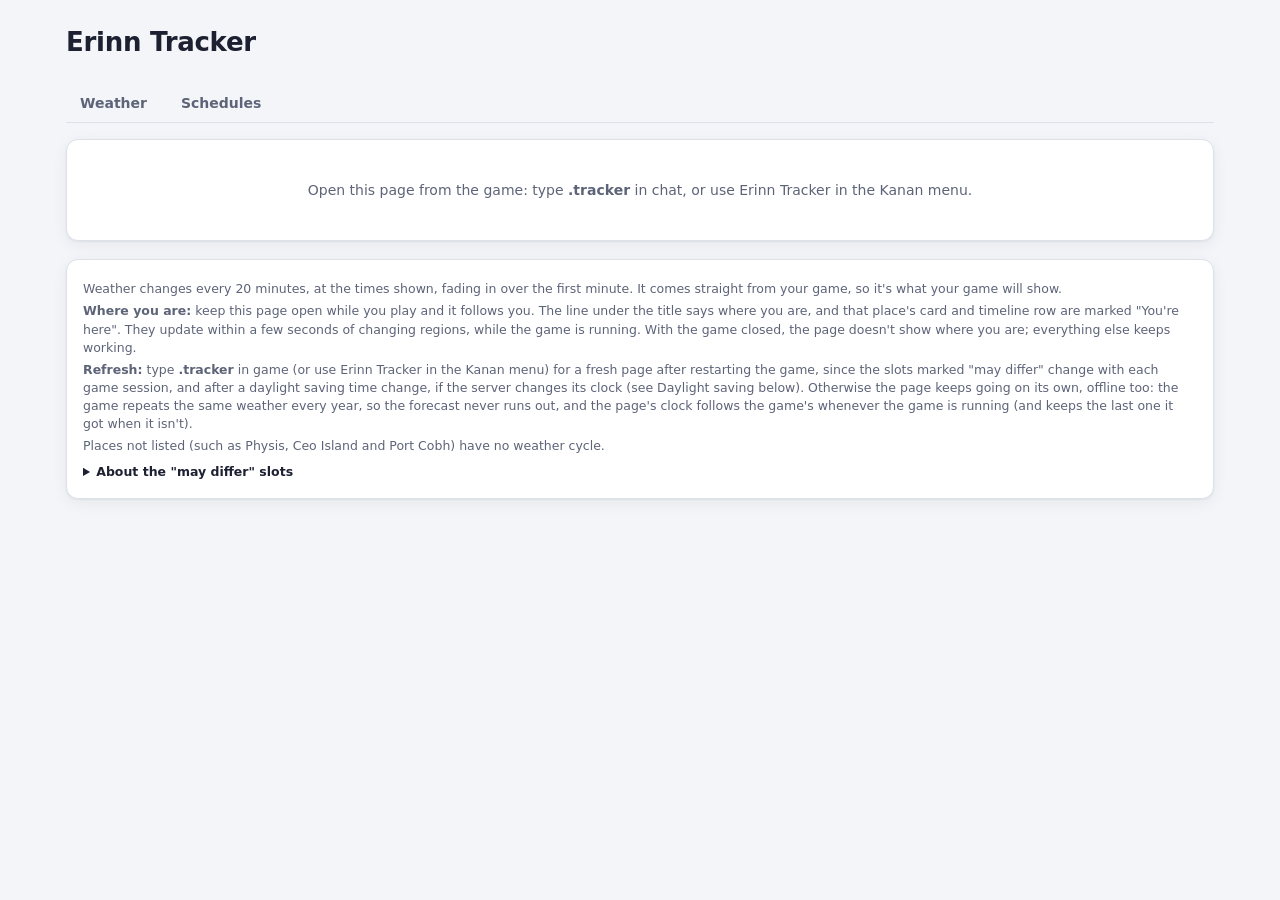
<file: Kanan/MabiTrackers.html>
<!doctype html>
<html lang="en">
<head>
<meta charset="utf-8">
<meta name="viewport" content="width=device-width, initial-scale=1">
<title>Erinn Tracker</title>
<style>
:root {
  --bg: #f4f5f8;
  --panel: #ffffff;
  --panel-2: #eef0f5;
  --text: #1c2030;
  --muted: #5d6478;
  --line: #dde1ea;
  --accent: #3b6ee8;
  --clear: #f2b63c;
  --cloudy: #9aa4b5;
  --rain: #3f8ee0;
  --storm: #8c5ae8;
  --here: #19a974;
  --warn: #a86a00;
  --shadow: 0 1px 2px rgba(20, 30, 60, .06), 0 4px 16px rgba(20, 30, 60, .06);
}
@media (prefers-color-scheme: dark) {
  :root {
    --bg: #11131a;
    --panel: #1a1d27;
    --panel-2: #222633;
    --text: #e6e8ef;
    --muted: #9aa1b4;
    --line: #2c3141;
    --accent: #7ea2ff;
    --clear: #f3c14f;
    --cloudy: #7d879a;
    --rain: #4f9df0;
    --storm: #a57af5;
    --here: #34c98f;
    --warn: #e3b04b;
    --shadow: 0 1px 2px rgba(0, 0, 0, .3), 0 4px 16px rgba(0, 0, 0, .25);
  }
}
* { box-sizing: border-box; }
html, body { margin: 0; }
body {
  background: var(--bg);
  color: var(--text);
  font: 14px/1.45 "Segoe UI", system-ui, -apple-system, Roboto, "Helvetica Neue", Arial, sans-serif;
}
.wrap { max-width: 1180px; margin: 0 auto; padding: 24px 16px 48px; }
header { display: flex; flex-wrap: wrap; align-items: flex-end; justify-content: space-between; gap: 12px; margin-bottom: 20px; }
h1 { font-size: 26px; margin: 0; letter-spacing: -.01em; }
h2 { font-size: 16px; margin: 0 0 10px; }
.sub { color: var(--muted); font-size: 13px; }
.clock { text-align: right; }
.tabs { display: flex; gap: 6px; margin: 0 0 16px; border-bottom: 1px solid var(--line); }
.tabs button { background: transparent; border: 0; border-bottom: 2px solid transparent; color: var(--muted); font: inherit; font-size: 14px; font-weight: 600; padding: 8px 14px; cursor: pointer; margin-bottom: -1px; }
.tabs button.on { color: var(--text); border-bottom-color: var(--accent); }
.npc-grid { display: grid; grid-template-columns: repeat(auto-fill, minmax(320px, 1fr)); gap: 12px; margin-bottom: 18px; }
.npc .where { color: var(--muted); font-size: 12.5px; margin-top: 2px; }
.npc .status { display: flex; align-items: center; gap: 10px; margin: 12px 0 10px; }
.npc .state { font-size: 17px; font-weight: 600; }
.npc .dot { width: 10px; height: 10px; border-radius: 50%; flex: none; background: var(--muted); }
.npc .dot.on { background: var(--here); box-shadow: 0 0 0 3px color-mix(in srgb, var(--here) 25%, transparent); }
.npc .for { color: var(--muted); font-size: 12.5px; }
.npc h3 { font-size: 12px; font-weight: 600; color: var(--muted); text-transform: uppercase; letter-spacing: .04em; margin: 12px 0 6px; }
.npc ul { list-style: none; margin: 0; padding: 0; font-size: 13px; }
.npc li { display: flex; justify-content: space-between; gap: 10px; padding: 4px 0; border-top: 1px solid var(--line); }
.npc li .t { color: var(--muted); white-space: nowrap; }
.npc li .c { font-weight: 600; font-variant-numeric: tabular-nums; white-space: nowrap; }
.npc li.day { display: block; }
.npc li.day .when { display: flex; justify-content: space-between; gap: 10px; margin-bottom: 2px; }
.npc li.day .town { color: var(--muted); }
.live { margin-top: 3px; }
.clock-warning { margin-top: 3px; color: var(--warn); max-width: 640px; }
.live .dot { display: inline-block; width: 8px; height: 8px; border-radius: 50%; margin-right: 6px; background: var(--muted); }
.live.on .dot { background: var(--here); box-shadow: 0 0 0 3px color-mix(in srgb, var(--here) 25%, transparent); }
.clock .time { font-size: 22px; font-weight: 600; font-variant-numeric: tabular-nums; }
.legend { display: flex; flex-wrap: wrap; gap: 14px; margin: 12px 0 0; color: var(--muted); font-size: 13px; }
.legend span { display: inline-flex; align-items: center; gap: 6px; }
.swatch { width: 12px; height: 12px; border-radius: 3px; display: inline-block; }
.w0 { background: var(--clear); } .w1 { background: var(--cloudy); } .w2 { background: var(--rain); } .w3 { background: var(--storm); }
.panel { background: var(--panel); border: 1px solid var(--line); border-radius: 12px; box-shadow: var(--shadow); padding: 16px; margin-bottom: 18px; }
.upcoming { display: grid; grid-template-columns: repeat(auto-fill, minmax(250px, 1fr)); gap: 10px; }
.event { display: flex; gap: 10px; align-items: center; padding: 10px 12px; border-radius: 10px; background: var(--panel-2); }
.event .icon { flex: none; }
.event .what { font-weight: 600; }
.event .when { color: var(--muted); font-size: 12.5px; }
.event .count { margin-left: auto; font-weight: 700; font-variant-numeric: tabular-nums; white-space: nowrap; }
.toggle { display: inline-flex; border: 1px solid var(--line); border-radius: 8px; overflow: hidden; }
.toggle button { background: transparent; color: var(--muted); border: 0; padding: 5px 11px; font: inherit; font-size: 12.5px; cursor: pointer; }
.toggle button.on { background: var(--accent); color: #fff; }
.row-head { display: flex; flex-wrap: wrap; align-items: center; justify-content: space-between; gap: 10px; margin-bottom: 10px; }
.cards { display: grid; grid-template-columns: repeat(auto-fill, minmax(260px, 1fr)); gap: 12px; margin-bottom: 18px; }
.card { background: var(--panel); border: 1px solid var(--line); border-radius: 12px; box-shadow: var(--shadow); padding: 14px; position: relative; }
.card.here { border-color: var(--here); box-shadow: 0 0 0 1px var(--here), var(--shadow); }
.card .name { font-weight: 700; font-size: 15px; }
.card.here .name { padding-right: 88px; }
.card .also { color: var(--muted); font-size: 12px; margin-top: 2px; }
.card .badge { position: absolute; top: 12px; right: 12px; background: var(--here); color: #fff; font-size: 11px; font-weight: 700; padding: 2px 8px; border-radius: 99px; }
.card .now { display: flex; align-items: center; gap: 10px; margin: 10px 0 8px; }
.card .now .label { font-size: 17px; font-weight: 600; }
.card .now .for { color: var(--muted); font-size: 12.5px; }
.card .next { display: grid; grid-template-columns: auto 1fr; gap: 3px 10px; font-size: 13px; }
.card .next .k { color: var(--muted); }
.card .next .v { font-weight: 600; font-variant-numeric: tabular-nums; }
.strip { display: flex; height: 10px; border-radius: 4px; overflow: hidden; margin-top: 12px; }
.strip i { flex: 1; }
.strip-scale { display: flex; justify-content: space-between; color: var(--muted); font-size: 11px; margin-top: 3px; }
.timeline-scroll { overflow-x: auto; border: 1px solid var(--line); border-radius: 10px; }
/* As wide as the whole timeline, so the sticky name column stays pinned however far it scrolls. */
.timeline { position: relative; width: max-content; min-width: 100%; }
.tl-row { display: flex; align-items: stretch; border-bottom: 1px solid var(--line); }
.tl-row:last-child { border-bottom: 0; }
.tl-name { position: sticky; left: 0; z-index: 2; flex: none; width: 190px; padding: 7px 10px; background: var(--panel); border-right: 1px solid var(--line); font-size: 12.5px; font-weight: 600; line-height: 1.3; }
.tl-row.here .tl-name { color: var(--here); }
.tl-track { position: relative; flex: none; min-height: 32px; }
.tl-run { position: absolute; top: calc(50% - 11px); height: 22px; border-radius: 3px; }
.tl-run:hover { outline: 2px solid var(--text); z-index: 1; }
.tl-run.dim { opacity: .12; }
.hatch, .tl-run.unsure, .strip i.unsure { background-image: repeating-linear-gradient(135deg, rgba(0, 0, 0, .45) 0 2px, transparent 2px 5px); }
.swatch.hatch { background-color: var(--muted); }
.maydiffer { display: inline-block; margin-left: 4px; padding: 0 6px; border-radius: 99px; border: 1px dashed var(--muted); color: var(--text); font-size: 11px; font-weight: 700; text-decoration: none; cursor: pointer; }
.maydiffer:hover { border-color: var(--accent); color: var(--accent); }
.legend a { color: var(--accent); }
.tl-controls { display: flex; flex-wrap: wrap; gap: 10px; align-items: center; }
.chips { display: inline-flex; flex-wrap: wrap; gap: 6px; }
.chip { display: inline-flex; align-items: center; gap: 6px; border: 1px solid var(--line); background: transparent; color: var(--muted); border-radius: 99px; padding: 4px 11px 4px 8px; font: inherit; font-size: 12.5px; cursor: pointer; }
.chip .swatch { opacity: .35; }
.chip.on { color: var(--text); border-color: var(--muted); background: var(--panel-2); }
.chip.on .swatch { opacity: 1; }
.chip.all { padding-left: 11px; }
.tl-axis { display: flex; height: 40px; border-bottom: 1px solid var(--line); }
.tl-axis .tl-name { font-weight: 400; color: var(--muted); background: var(--panel); padding-top: 20px; }
.tl-ticks { position: relative; flex: none; }
.tl-tick { position: absolute; top: 18px; bottom: 0; border-left: 1px solid var(--line); padding: 3px 0 0 4px; font-size: 11px; color: var(--muted); white-space: nowrap; }
.tl-tick.day { top: 0; border-left-color: var(--muted); color: var(--text); font-weight: 600; padding-top: 2px; }
.tl-now { position: absolute; top: 0; bottom: 0; width: 2px; background: #e5484d; z-index: 1; pointer-events: none; }
.tl-now::before { content: "now"; position: absolute; top: 2px; left: 4px; font-size: 10px; font-weight: 700; color: #e5484d; }
.tip { position: fixed; z-index: 10; pointer-events: none; background: var(--text); color: var(--bg); font-size: 12.5px; padding: 6px 9px; border-radius: 7px; white-space: nowrap; display: none; }
.note { color: var(--muted); font-size: 12.5px; }
.note p { margin: 4px 0; }
.note details { margin-top: 8px; }
.note summary { cursor: pointer; color: var(--text); }
.note details p { margin: 6px 0 0; }
.empty { padding: 40px; text-align: center; color: var(--muted); }
svg.wx { display: block; }
@media (max-width: 600px) {
  .tl-name { width: 110px; }
  .clock { text-align: left; }
}
</style>
</head>
<body>
<div class="wrap">
  <header>
    <div>
      <h1>Erinn Tracker</h1>
      <div class="sub" id="source"></div>
      <div class="sub live" id="live"></div>
      <div class="sub clock-warning" id="clock-warning" hidden></div>
    </div>
    <div class="clock">
      <div class="time" id="clock"></div>
      <div class="sub" id="date"></div>
      <div class="sub" id="erinn"></div>
    </div>
  </header>

  <nav class="tabs" id="tabs">
    <button data-view="weather">Weather</button><button data-view="npcs">Schedules</button>
  </nav>

  <div id="app"></div>

  <div class="note panel" id="weather-notes">
    <p>Weather changes every 20 minutes, at the times shown, fading in over the first minute. It comes straight from your game, so it's what your game will show.</p>
    <div id="weather-times"></div>
    <p><b>Where you are:</b> keep this page open while you play and it follows you. The line under the title says where you are, and that place's card and timeline row are marked "You're here". They update within a few seconds of changing regions, while the game is running. With the game closed, the page doesn't show where you are; everything else keeps working.</p>
    <p><b>Refresh:</b> type <b>.tracker</b> in game (or use Erinn Tracker in the Kanan menu) for a fresh page after restarting the game, since the slots marked "may differ" change with each game session, and after a daylight saving time change, if the server changes its clock (see Daylight saving below). Otherwise the page keeps going on its own, offline too: the game repeats the same weather every year, so the forecast never runs out, and the page's clock follows the game's whenever the game is running (and keeps the last one it got when it isn't).</p>
    <p>Places not listed (such as Physis, Ceo Island and Port Cobh) have no weather cycle.</p>
    <details id="maydiffer-info">
      <summary><b>About the "may differ" slots</b></summary>
      <p>The game works out a year of weather, one 20-minute slot at a time, by rolling its random number generator with each region's weather table. The generator has a bug: every 625 rolls it reads one number from past the end of its list, and that number is really a spot in the game's memory. So about every 8.7 days, one 20-minute slot is decided by where the game happened to load in memory, not by the weather tables.</p>
      <p>Your game decides those slots when it starts and keeps them until you close it, and this page shows exactly what your game will show. But they can be different after you restart the game, for other players, and on the game servers. They fall at the same moment in every region, and often turn out the same way everywhere, all clear or all rain, because they come from the same few numbers.</p>
      <p>The servers use their own weather for the few things that check it, like event items that only count in the rain. So during these slots, something that needs rain can fail even though it's raining on your screen, or work when it isn't.</p>
      <p>Everything else, over 99.8% of the forecast, is the same for everyone.</p>
    </details>
  </div>
</div>
<div class="tip" id="tip"></div>

<script>
"use strict";
const DATA = /*MABI_TRACKERS_DATA*/null;

const NAMES = ["Clear", "Cloudy", "Rain", "Thunderstorm"];
const COLORS = ["var(--clear)", "var(--cloudy)", "var(--rain)", "var(--storm)"];
const $ = (id) => document.getElementById(id);

function icon(type, size) {
  const s = size || 28;
  const sun = '<circle cx="12" cy="12" r="4.5" fill="var(--clear)"/>' +
    [0, 45, 90, 135, 180, 225, 270, 315].map(a => `<rect x="11.2" y="1.5" width="1.6" height="3.6" rx=".8" fill="var(--clear)" transform="rotate(${a} 12 12)"/>`).join("");
  const cloud = (fill, y) => `<path d="M7 ${17 + y}h10.5a4 4 0 0 0 .4-8 5.5 5.5 0 0 0-10.6 1.5A3.3 3.3 0 0 0 7 ${17 + y}z" fill="${fill}"/>`;
  const drops = '<path d="M8 19.5l-1 2.5M12 19.5l-1 2.5M16 19.5l-1 2.5" stroke="var(--rain)" stroke-width="1.6" stroke-linecap="round"/>';
  const bolt = '<path d="M12.5 15l-2.5 4h2.4l-1.4 4 4.5-5.4h-2.5l1.5-2.6z" fill="#ffcf3f"/>';
  const body = [sun, cloud("var(--cloudy)", 0), cloud("var(--cloudy)", -2) + drops, cloud("var(--storm)", -2) + bolt][type];
  return `<svg class="wx" width="${s}" height="${s}" viewBox="0 0 24 24" aria-label="${NAMES[type]}">${body}</svg>`;
}

function duration(ms) {
  if (ms < 60000) return "under a minute";
  let m = Math.round(ms / 60000);
  const d = Math.floor(m / 1440); m -= d * 1440;
  const h = Math.floor(m / 60); m -= h * 60;
  if (d) return `${d}d ${h}h`;
  if (h) return `${h}h ${m}m`;
  return `${m}m`;
}

function localTime(unixMs, withDay) {
  const d = new Date(unixMs);
  const t = d.toLocaleTimeString([], { hour: "numeric", minute: "2-digit" });
  if (!withDay) return t;
  const today = new Date();
  const tomorrow = new Date(today.getFullYear(), today.getMonth(), today.getDate() + 1);
  if (d.toDateString() === today.toDateString()) return `today ${t}`;
  if (d.toDateString() === tomorrow.toDateString()) return `tomorrow ${t}`;
  return d.toLocaleDateString([], { weekday: "short", month: "short", day: "numeric" }) + " " + t;
}

// Turns a table's slot string into runs of the same weather: {type, start, end, unsure} in game
// time (ms). Unsure slots (decided by the game session, see UNSURE_NOTE) are runs of their own.
function runsOf(table) {
  const runs = [];
  const w = table.weather;
  const unsure = new Set(table.unsure || []);
  let i = 0;
  while (i < w.length) {
    const u = unsure.has(i);
    let j = i + 1;
    while (j < w.length && w[j] === w[i] && unsure.has(j) === u) j++;
    runs.push({ type: +w[i], start: table.base + (table.first + i) * table.slot, end: table.base + (table.first + j) * table.slot, unsure: u });
    i = j;
  }
  return runs;
}

const UNSURE_NOTE = "Decided by your game session: may differ after restarting the game, and for other players. See About the \"may differ\" slots at the bottom of the page.";
// The same for the timeline's tooltip, which can show formatting.
const UNSURE_NOTE_HTML = 'Decided by your game session: may differ after restarting the game, and for other players.<br>See <b>About the "may differ" slots</b> at the bottom of the page.';
const MAY_DIFFER = '<a class="maydiffer" href="#maydiffer-info" data-info title="' + UNSURE_NOTE.replace(/"/g, "&quot;") + '">may differ</a>';

// Links to the explanation open it and scroll to it.
document.addEventListener("click", e => {
  const link = e.target.closest && e.target.closest("[data-info]");
  if (!link) return;
  e.preventDefault();
  const info = $("maydiffer-info");
  info.open = true;
  info.scrollIntoView({ behavior: "smooth", block: "center" });
});

let places = [];
let zoom = 6;          // pixels per 20-minute slot on the timeline
let filter = "all";    // upcoming events: "all" (every change) or one weather type ("0".."3")
let shown = loadShown(); // weather types shown at full color on the timeline

// The timeline's weather choice, remembered in this browser when it allows it.
function loadShown() {
  try {
    const saved = JSON.parse(localStorage.getItem("kananWeather.shown"));
    if (Array.isArray(saved) && saved.length) return new Set(saved);
  } catch (e) { }
  return new Set([0, 1, 2, 3]);
}

function saveShown() {
  try { localStorage.setItem("kananWeather.shown", JSON.stringify([...shown])); } catch (e) { }
}

function applyShown() {
  document.querySelectorAll("#shown .chip").forEach(c => {
    c.classList.toggle("on", c.dataset.s === "all" ? shown.size === 4 : shown.has(+c.dataset.s));
  });
  document.querySelectorAll(".tl-run").forEach(r => r.classList.toggle("dim", !shown.has(+r.dataset.t)));
}

// The game's clock, as an offset from this computer's: from when the page was made, then from the
// game itself whenever it's running (the live file carries the game's clock), remembered here so the
// page keeps the latest one when it's opened again with the game closed. Everything on the page,
// weather included, is worked out from it, so the page keeps going offline.
let clockOffset = null;
let clockTaken = 0;

function loadClock() {
  clockOffset = DATA.offset;
  clockTaken = DATA.generated;
  try {
    const saved = JSON.parse(localStorage.getItem("kananTracker.clock"));
    if (saved && saved.taken > clockTaken && typeof saved.offset === "number") {
      clockOffset = saved.offset;
      clockTaken = saved.taken;
    }
  } catch (e) { }
}

function takeClock(game, unix) {
  // The live file stays in the folder when the game closes: an older reading doesn't replace a newer one.
  if (unix < clockTaken) return;
  clockOffset = game - unix;
  clockTaken = unix;
  try { localStorage.setItem("kananTracker.clock", JSON.stringify({ offset: clockOffset, taken: clockTaken })); } catch (e) { }
}

// US Eastern time's offset from UTC at a moment, in minutes, or null if the browser can't tell.
function easternOffset(unix) {
  try {
    const parts = new Intl.DateTimeFormat("en-US", { timeZone: "America/New_York", timeZoneName: "shortOffset" })
      .formatToParts(new Date(unix));
    const m = /GMT([+-]\d+)(?::(\d+))?/.exec(parts.find(p => p.type === "timeZoneName").value);
    return m ? (+m[1]) * 60 + Math.sign(+m[1]) * (+(m[2] || 0)) : 0;
  } catch (e) {
    return null;
  }
}

// Whether a US daylight saving change has happened since the page last heard the game's clock. The
// server's clock is the game's, and it may change with them; the page can't know while the game is
// closed, so it says to refresh.
function showClockWarning() {
  const el = $("clock-warning");
  if (!el) return;
  const then = easternOffset(clockTaken), now = easternOffset(Date.now());
  const changed = then !== null && now !== null && then !== now;
  el.hidden = !changed;
  if (changed) {
    el.textContent = "Daylight saving time has changed since this page last heard from the game. If the server's clock changed too, times here are an hour off: type .tracker in game to update.";
  }
}

function gameNow() { return Date.now() + clockOffset; }
function toUnix(gameMs) { return gameMs - clockOffset; }

// ---- The game clock and NPC schedules ----
// Game time is in milliseconds; an Erinn day is 36 real minutes and an Erinn hour 90 seconds
// (core::stdapi_GlobalTimeToGameTime). The schedules below are the server's NPC scripts
// (script/korea/npc/...), which check the clock every 30-40 seconds.
const ERINN_DAY = 2160000;
const ERINN_HOUR = 90000;
const mod = (a, n) => ((a % n) + n) % n;

function erinnTime(g) {
  const day = Math.floor(g / ERINN_DAY);
  const rest = g - day * ERINN_DAY;
  return { day, hour: Math.floor(rest / ERINN_HOUR), minute: Math.floor(rest % ERINN_HOUR / 1500) };
}

// Runs of an NPC's state, which only changes on Erinn hour boundaries: {state, start, end}.
function hourlyRuns(stateAt, from, hours) {
  const first = Math.floor(from / ERINN_HOUR) * ERINN_HOUR;
  const runs = [];
  for (let t = first; t < first + hours * ERINN_HOUR; t += ERINN_HOUR) {
    const state = stateAt(t);
    const last = runs[runs.length - 1];
    if (last && last.state === state) last.end = t + ERINN_HOUR;
    else runs.push({ state, start: t, end: t + ERINN_HOUR });
  }
  return runs;
}

// Weather type (0-3) of a weather table at a game time, from the whole table (any date), or null
// without the table.
function weatherAt(tableName, t) {
  const cycle = DATA.tables[tableName];
  if (!cycle) return null;
  return +cycle.weather[mod(Math.floor((t - cycle.base) / cycle.slot) + 1, cycle.weather.length)];
}

// Kanan writes each weather table whole: the game goes round it, slot k (from base, slot ms long)
// showing entry (k + 1) % its length, with the "may differ" entries in unsure. The page works on a
// window of it around now, rebuilt as time goes on, so the forecast never runs out.
const WINDOW_BEFORE = 3 * 24;        // slots back (a day)
const WINDOW_AFTER = 14 * 24 * 3;    // slots ahead (14 days)
let windowFirst = 0;

function windowOf(cycle, now) {
  const count = cycle.weather.length;
  const first = Math.floor((now - cycle.base) / cycle.slot) - WINDOW_BEFORE;
  const unsureEntries = new Set(cycle.unsure || []);
  const unsure = [];
  let weather = "";
  for (let i = 0; i < WINDOW_BEFORE + WINDOW_AFTER; i++) {
    const entry = mod(first + i + 1, count);
    weather += cycle.weather[entry];
    if (unsureEntries.has(entry)) unsure.push(i);
  }
  return { base: cycle.base, slot: cycle.slot, first, weather, unsure };
}

// Builds each place's window around now (and its runs).
function buildWindows() {
  const now = gameNow();
  for (const p of places) {
    p.table = windowOf(DATA.tables[p.tableName], now);
    p.runs = runsOf(p.table);
  }
  windowFirst = now;
}

// A window is rebuilt once now has moved a day into it.
function windowsAreOld() {
  return gameNow() - windowFirst > WINDOW_BEFORE * slotMs();
}

// Price (npc/variable/price.mint, GetTargetPosition in npc/common.mint): stop (Erinn day % 14). He
// has two spots in Dunbarton, Bangor and Emain Macha, named by where each is from the other.
const PRICE_STOPS = ["Tir Chonaill", "Dugald Aisle", "Dunbarton (east)", "Gairech", "Bangor (south)", "Sen Mag Plains",
  "Emain Macha (north)", "Ceo Island", "Emain Macha (south)", "Sen Mag Plains", "Gairech", "Bangor (north)",
  "Dunbarton (west)", "Dugald Aisle"];

// Rua (npc/emainmacha/rua.mint): on club days of a 43-day cycle (a day running 6:00 to 6:00) she goes
// to Bean Rua from 17:00 to 6:00; on other days she goes home. In a club day's daytime she stays
// where she was.
const RUA_CLUB_DAYS = new Set([0, 2, 3, 5, 6, 7, 15, 17, 20, 24, 28, 31, 35, 40]);

function ruaAt(t) {
  const e = erinnTime(t);
  const day = e.hour < 6 ? e.day - 1 : e.day;
  const club = RUA_CLUB_DAYS.has(mod(day, 43));
  if (club && (e.hour >= 17 || e.hour < 6)) return "club";
  if (!club) return "home";
  return RUA_CLUB_DAYS.has(mod(day - 1, 43)) ? "club" : "home";
}

// Fleta (npc/senmag/fleta.mint): out for a walk after meals, 9:00-11:00, 15:00-17:00 and 19:00-21:00,
// dressed for Sen Mag's weather.
function fletaAt(t) {
  return [9, 10, 15, 16, 19, 20].includes(erinnTime(t).hour) ? "here" : "away";
}

// Tarlach (npc/variable/tarlach.mint, tarlachbear.mint): a man from 18:00 to 6:00, a bear otherwise.
function tarlachAt(t) {
  const hour = erinnTime(t).hour;
  return hour >= 18 || hour < 6 ? "human" : "bear";
}

// Moon gates (the server's day control and moon gate code, db/gate.xml): every moon gate opens at
// moonrise, Erinn 18:00, and closes at moonset, 6:00, and each night they all lead to one place, the
// next in a fixed rotation: rotation[Erinn day % its length], the day being the one the night began
// on. The rotation is the one the game loaded (DATA.moongates), or gate.xml's if Kanan couldn't read
// it; the names are the game's (local/xml/gate.*.txt).
const MOONGATE_NAMES = {
  _moongate_alby_dungeon: "Alby Dungeon", _moongate_tirchonaill: "Tir Chonaill", _moongate_ciar_dungeon: "Ciar Dungeon",
  _moongate_dugaldaisle: "Dugald Aisle", _moongate_rabbie_dungeon: "Rabbie Dungeon", _moongate_dunbarton: "Dunbarton",
  _moongate_math_dungeon: "Math Dungeon", _moongate_fiodh_dungeon: "Fiodh Dungeon", _moongate_gairech: "Gairech",
  _moongate_bangor: "Bangor", _moongate_emainmacha: "Emain Macha", _moongate_ceoisland: "Ceo Island",
  _moongate_coill_dungeon: "Coill Dungeon", _moongate_peaca_dungeon: "Peaca Dungeon", _moongate_ceann_harbor: "Port Ceann",
  _moongate_taillteann_west: "Taillteann", _moongate_tara_west: "Tara",
};
const MOONGATE_ROTATION = ["tara_west", "taillteann_west", "tirchonaill", "dunbarton", "bangor", "tara_west", "ceoisland",
  "tirchonaill", "taillteann_west", "emainmacha", "tara_west", "dunbarton", "ceann_harbor", "bangor", "emainmacha",
  "tara_west", "tirchonaill", "taillteann_west", "ceoisland", "emainmacha", "tara_west", "bangor", "dunbarton",
  "ceann_harbor"].map(n => "_moongate_" + n);

function moongateRotation() {
  return DATA.moongates && DATA.moongates.length ? DATA.moongates : MOONGATE_ROTATION;
}

function moongateName(gate) {
  return MOONGATE_NAMES[gate] || gate.replace(/^_moongate_/, "").replace(/_/g, " ").replace(/\b\w/g, c => c.toUpperCase());
}

// The night (open 18:00 to 6:00) that is on at game time t, or the next one: {gate, start, end}.
function moongateNight(t) {
  const e = erinnTime(t);
  const day = e.hour < 6 ? e.day - 1 : e.day;
  const rotation = moongateRotation();
  const start = day * ERINN_DAY + 18 * ERINN_HOUR;
  return { gate: moongateName(rotation[mod(day, rotation.length)]), start, end: start + 12 * ERINN_HOUR };
}

// Today's shadow missions (the server's CTodayShadowMissionMgr and db/todayshadowmission.xml): one
// for Taillteann and one for Tara each day, shown on the Shadow Mission board. The day turns at 7:00
// on the game's (the server's) clock; it's counted from 1 January of year 1, like
// core::stdapi_GetDayCount (game time / 1 day + 1). Each group's missions are split into divisions;
// today's division is day % (the largest division) + 1, and the mission is drawn from that
// division's list, in the file's order, with esl::CRandom seeded with the day. The names are the
// client's own, from its achievements (local/xml/achievementtable).
const SHADOW_MISSION_RESET = 7 * 3600000;
const SHADOW_MISSIONS = {
  Taillteann: [
    ["Defeat Fomor Commander I", 1], ["Rescue the Scout", 2], ["Battle for Taillteann I", 1],
    ["Battle for Taillteann II", 2], ["Dorren's Request", 1], ["Taillteann Defensive Battle", 1],
    ["Defeat Fomor Commander II", 2], ["Defeat the Shadow Wizard", 2], ["Offering", 2], ["Provocation", 1],
  ],
  Tara: [
    ["Shadow Cast City", 1], ["Lingering Darkness", 2], ["Enemy Behind", 2], ["Their Method", 1],
    ["The Other Alchemists", 1], ["Ghost of Partholon", 2], ["Fomor Attack", 2],
    ["The Sulfur Spider inside Shadow Realm", 1],
  ],
};

// esl::CRandom (ESL.dll): MT19937 with the game's own seeding. Only its first few numbers are drawn
// here, so its refill quirk (see the weather notes) never comes into it.
function eslRandom(seed) {
  const N = 624;
  const mt = new Array(N);
  let x = seed >>> 0;
  for (let i = 0; i < N; i++) {
    const y = Math.imul(x, 69069) >>> 0;
    mt[i] = ((x & 0xFFFF0000) | (y >>> 16)) >>> 0;
    x = (Math.imul(y, 69069) + 69070) >>> 0;
  }
  for (let i = 0; i < N; i++) {
    const y = (mt[i] & 0x80000000) | (mt[(i + 1) % N] & 0x7FFFFFFF);
    mt[i] = (mt[(i + 397) % N] ^ (y >>> 1) ^ (mt[(i + 1) % N] & 1 ? 0x9908B0DF : 0)) >>> 0;
  }
  let index = 0;
  return () => {
    let y = mt[index++];
    y ^= y >>> 11;
    y ^= (y << 7) & 0x9D2C5680;
    y ^= (y << 15) & 0xEFC60000;
    y ^= y >>> 18;
    return y >>> 0;
  };
}

// esl::CRandom::RandomU32_N: draws masked to the next power of two until one is under n.
function randomBelow(next, n) {
  if (n <= 0) return 0;
  let mask = n - 1;
  mask |= mask >>> 1; mask |= mask >>> 2; mask |= mask >>> 4; mask |= mask >>> 8; mask |= mask >>> 16;
  for (;;) {
    const v = (next() & mask) >>> 0;
    if (v < n) return v;
  }
}

// The shadow mission day at game time t, and when it started.
function shadowMissionDay(t) {
  const day = Math.floor((t - SHADOW_MISSION_RESET) / 86400000) + 1;
  return { day, start: (day - 1) * 86400000 + SHADOW_MISSION_RESET };
}

// That day's missions: {Taillteann, Tara}.
function shadowMissionsOn(day) {
  const out = {};
  for (const [group, missions] of Object.entries(SHADOW_MISSIONS)) {
    const divisions = Math.max(...missions.map(m => m[1]));
    const division = day % divisions + 1;
    const list = missions.filter(m => m[1] === division).map(m => m[0]);
    out[group] = list[randomBelow(eslRandom(day), list.length)];
  }
  return out;
}

function when(t, now) {
  return `<span class="t">${localTime(toUnix(t), true)}</span>`;
}

function npcCard(name, where, on, state, detail, listTitle, items) {
  return `<div class="card npc">
    <div class="name">${name}</div>
    <div class="where">${where}</div>
    <div class="status"><span class="dot${on ? " on" : ""}"></span><div><div class="state">${state}</div><div class="for">${detail}</div></div></div>
    <h3>${listTitle}</h3>
    <ul>${items.join("")}</ul>
  </div>`;
}

function item(label, t, now, suffix) {
  return `<li><span>${label}</span><span>${when(t, now)} &nbsp;<span class="c">in ${duration(t - now)}</span>${suffix || ""}</span></li>`;
}

function renderNpcs(now) {
  const cards = [];

  // Price: where he is, and his next stops.
  {
    const e = erinnTime(now);
    const next = (e.day + 1) * ERINN_DAY;
    const items = [];
    for (let d = 1; d < 14; d++) items.push(item(PRICE_STOPS[mod(e.day + d, 14)], next + (d - 1) * ERINN_DAY, now));
    cards.push(npcCard("Price", "The traveling merchant, somewhere new every Erinn day", true,
      PRICE_STOPS[mod(e.day, 14)], `moves on in ${duration(next - now)}`, "Next stops", items));
  }

  // Moon gates: where tonight's gates lead, and the next nights.
  {
    const night = moongateNight(now);
    const open = night.start <= now;
    const nights = [];
    for (let d = 1; d <= 12; d++) {
      const n = moongateNight(night.start + d * ERINN_DAY);
      nights.push(item(n.gate, n.start, now));
    }
    cards.push(npcCard("Moon Gates", "They open at Erinn 18:00 and close at 6:00; each night they all lead to one place, the next in a 24-night rotation", open,
      open ? `Open to ${night.gate}` : `Closed, tonight to ${night.gate}`,
      open ? `closes in ${duration(night.end - now)}` : `opens in ${duration(night.start - now)}`,
      "Next nights", nights));
  }

  // Today's shadow missions, and the next days'.
  {
    const today = shadowMissionDay(now);
    const missions = shadowMissionsOn(today.day);
    const next = today.start + 86400000;
    const days = [];
    for (let d = 1; d <= 6; d++) {
      const m = shadowMissionsOn(today.day + d);
      const t = next + (d - 1) * 86400000;
      // The day on its own line, then each town's mission on a line of its own.
      days.push(`<li class="day"><div class="when">${when(t, now)}<span class="c">in ${duration(t - now)}</span></div>` +
        `<div><span class="town">Taillteann:</span> ${m.Taillteann}</div><div><span class="town">Tara:</span> ${m.Tara}</div></li>`);
    }
    cards.push(npcCard("Shadow Missions", "Today's missions on the Shadow Mission board in Taillteann and Tara; they change at 7:00 AM server time", true,
      `Taillteann: ${missions.Taillteann}<br>Tara: ${missions.Tara}`,
      `change in ${duration(next - now)}`, "Next days", days));
  }

  // Rua: Bean Rua or home.
  {
    const runs = hourlyRuns(ruaAt, now, 43 * 24 * 2);
    const cur = runs.find(r => r.start <= now && now < r.end);
    const nights = runs.filter(r => r.state === "club" && r.start > now).slice(0, 6)
      .map(r => item(`For ${duration(r.end - r.start)}`, r.start, now));
    const atClub = cur.state === "club";
    const nextClub = runs.find(r => r.state === "club" && r.start > now);
    cards.push(npcCard("Rua", "Emain Macha: at Bean Rua (the club) on club nights, otherwise at home", atClub,
      atClub ? "At Bean Rua" : "At home",
      atClub ? `goes home in ${duration(cur.end - now)}` : nextClub ? `next at Bean Rua in ${duration(nextClub.start - now)}` : "",
      "Next nights at Bean Rua", nights));
  }

  // Fleta: in Sen Mag Plains three times an Erinn day, dressed for the weather.
  {
    const runs = hourlyRuns(fletaAt, now, 24 * 4);
    const cur = runs.find(r => r.start <= now && now < r.end);
    const senMag = places.find(p => p.names.includes("Sen Mag Plains"));
    const outfit = t => {
      const w = senMag ? weatherAt(senMag.tableName, t) : null;
      return w === 3 ? " (storm outfit)" : w === 2 ? " (rain outfit)" : "";
    };
    const walks = runs.filter(r => r.state === "here" && r.start > now).slice(0, 6)
      .map(r => item(`For ${duration(r.end - r.start)}${outfit(r.start)}`, r.start, now));
    const here = cur.state === "here";
    const next = runs.find(r => r.state === "here" && r.start > now);
    cards.push(npcCard("Fleta", "Sen Mag Plains, out for a walk after meals (Erinn 9-11, 15-17, 19-21)", here,
      here ? `Out for a walk${outfit(now)}` : "Not out",
      here ? `leaves in ${duration(cur.end - now)}` : next ? `out again in ${duration(next.start - now)}` : "",
      "Next walks", walks));
  }

  // Tarlach: a man at night, a bear by day.
  {
    const runs = hourlyRuns(tarlachAt, now, 24 * 4);
    const cur = runs.find(r => r.start <= now && now < r.end);
    const human = cur.state === "human";
    const changes = runs.filter(r => r.start > now).slice(0, 6)
      .map(r => item(r.state === "human" ? `A man for ${duration(r.end - r.start)}` : `A bear for ${duration(r.end - r.start)}`, r.start, now));
    cards.push(npcCard("Tarlach", "North Sidhe Sneachta: a man from Erinn 18:00 to 6:00, a bear the rest of the day", human,
      human ? "A man" : "A bear",
      human ? `turns into a bear in ${duration(cur.end - now)}` : `a man again in ${duration(cur.end - now)}`,
      "Next changes", changes));
  }

  $("npcs").innerHTML = cards.join("");
}

// The Weather and Schedules tabs, remembered in this browser when it allows it.
function showView(view) {
  $("view-weather").hidden = view !== "weather";
  $("view-npcs").hidden = view !== "npcs";
  $("weather-notes").hidden = view !== "weather";
  document.querySelectorAll("#tabs button").forEach(b => b.classList.toggle("on", b.dataset.view === view));
  try { localStorage.setItem("kananTracker.view", view); } catch (e) { }
  if (view === "weather") {
    placeNowLine();
    // The timeline can't scroll while it's hidden, so the first time it's shown, go to now.
    if ($("scroll").scrollLeft === 0) $("scroll").scrollLeft = Math.max(0, nowX() - 60);
  }
}

function build() {
  if (!DATA) {
    $("app").innerHTML = '<div class="panel empty">Open this page from the game: type <b>.tracker</b> in chat, or use Erinn Tracker in the Kanan menu.</div>';
    return;
  }
  loadClock();
  // here: where you were when the page was made, until the live file says (and only while connected).
  places = DATA.places.map(p => ({ ...p, tableName: p.table, wasHere: p.here, here: false }));
  buildWindows();
  for (const p of places) p.here = p.wasHere && isConnected();
  const generated = new Date(DATA.generated);
  $("source").textContent = `From your game, ${generated.toLocaleString([], { weekday: "short", hour: "numeric", minute: "2-digit" })} · works offline · type .tracker in game to refresh`;

  $("app").innerHTML = `
    <div id="view-weather">
    <section class="panel">
      <div class="row-head">
        <h2>Coming up</h2>
        <div class="toggle" id="filter">
          <button data-f="all">All changes</button><button data-f="0">Clear</button><button data-f="1">Cloudy</button><button data-f="2">Rain</button><button data-f="3">Thunderstorm</button>
        </div>
      </div>
      <div class="upcoming" id="upcoming"></div>
    </section>
    <div class="cards" id="cards"></div>
    <section class="panel">
      <div class="row-head">
        <h2>Timeline</h2>
        <div class="tl-controls">
          <div class="chips" id="shown">
            <button class="chip all" data-s="all">All</button>
            <button class="chip" data-s="0"><i class="swatch w0"></i>Clear</button>
            <button class="chip" data-s="1"><i class="swatch w1"></i>Cloudy</button>
            <button class="chip" data-s="2"><i class="swatch w2"></i>Rain</button>
            <button class="chip" data-s="3"><i class="swatch w3"></i>Thunderstorm</button>
          </div>
          <div class="toggle" id="zoom">
            <button data-z="3">14 days</button><button data-z="6">Week</button><button data-z="14">Day</button>
          </div>
        </div>
      </div>
      <div class="timeline-scroll" id="scroll"><div class="timeline" id="timeline"></div></div>
      <div class="legend">
        <span><i class="swatch w0"></i>Clear</span>
        <span><i class="swatch w1"></i>Cloudy</span>
        <span><i class="swatch w2"></i>Rain</span>
        <span><i class="swatch w3"></i>Thunderstorm</span>
        <span><i class="swatch hatch"></i><span><b>May differ</b> (one 20-minute slot every ~8.7 days): see <a href="#maydiffer-info" data-info>About the "may differ" slots</a> at the bottom of the page</span></span>
      </div>
    </section>
    </div>
    <div id="view-npcs" hidden>
      <div class="npc-grid" id="npcs"></div>
      <div class="note panel">
        <p>Times are when each NPC's script changes things; they check the game clock every 30 to 40 seconds, so allow up to a minute. The schedules come from the game's server scripts and follow the game clock, like the weather. The moon gates open and close right on the hour, and their rotation is the one your game loaded.</p>
        <p>An Erinn hour is 90 real seconds, and an Erinn day 36 real minutes.</p>
        ${timesNote()}
      </div>
    </div>`;
  $("weather-times").innerHTML = timesNote();

  $("tabs").addEventListener("click", e => { if (e.target.dataset.view) showView(e.target.dataset.view); });
  let view = "weather";
  try { view = localStorage.getItem("kananTracker.view") || view; } catch (e) { }
  showView(view === "npcs" ? "npcs" : "weather");
  $("filter").addEventListener("click", e => { if (e.target.dataset.f) { filter = e.target.dataset.f; render(); } });
  $("zoom").addEventListener("click", e => { if (e.target.dataset.z) { zoom = +e.target.dataset.z; drawTimeline(true); } });
  $("shown").addEventListener("click", e => {
    const chip = e.target.closest(".chip");
    if (!chip) return;
    if (chip.dataset.s === "all") {
      shown = new Set([0, 1, 2, 3]);
    } else {
      const type = +chip.dataset.s;
      // From "everything", the first pick shows just that weather; after that, chips add or remove.
      if (shown.size === 4) shown = new Set([type]);
      else if (shown.has(type)) shown.delete(type);
      else shown.add(type);
      if (shown.size === 0) shown = new Set([0, 1, 2, 3]);
    }
    saveShown();
    applyShown();
  });
  render();
  drawTimeline(true);
  setInterval(render, 15000);
  setInterval(tick, 1000);
  pollLive();
  setInterval(pollLive, 5000);
  tick();
}

// Live location: while the game runs, Kanan keeps MabiTrackersLive.js next to this page up to date
// with where you are ({region, group, table, time}), rewriting it when you change regions.
let live = null;

// Where you are is only shown while the game is running, which is when Kanan keeps the live file
// fresh (it's rewritten at least once a minute). Opened later, or with the game closed, the page
// doesn't say where you are: nothing is telling it.
const LIVE_FRESH_MS = 90000;

function isConnected() {
  const since = live ? live.time : DATA.generated;
  return Date.now() - since < LIVE_FRESH_MS;
}

// Marks the place you're in, or none when the game isn't connected; redraws when that changes.
function updateHere() {
  const connected = isConnected();
  const table = live ? live.table : null;
  let changed = false;
  for (const p of places) {
    const here = connected && (live ? !!table && p.tableName === table : p.wasHere);
    if (p.here !== here) {
      p.here = here;
      changed = true;
    }
  }
  if (changed) drawTimeline(false);
}

window.kananLive = function (d) {
  live = d;
  if (typeof d.game === "number" && typeof d.time === "number") takeClock(d.game, d.time);
  updateHere();
  showLive();
};

function pollLive() {
  const old = $("live-script");
  if (old) old.remove();
  const script = document.createElement("script");
  script.id = "live-script";
  script.src = "MabiTrackersLive.js?t=" + Date.now();
  document.head.appendChild(script);
}

function showLive() {
  const el = $("live");
  updateHere();
  const connected = isConnected();
  el.classList.toggle("on", connected);
  if (!connected) {
    el.innerHTML = '<span class="dot"></span>Not connected to the game: where you are shows while it\'s running';
    return;
  }
  if (!live) {
    el.innerHTML = "";
    return;
  }
  const place = places.find(p => p.here);
  const where = place ? place.names.join(", ") : "a place without a weather cycle";
  el.innerHTML = `<span class="dot"></span>Live: you're in ${where}`;
}

function lastEnd() {
  return Math.min(...places.map(p => p.runs[p.runs.length - 1].end));
}

// The name of the viewer's time zone, "EDT" or "Eastern Daylight Time".
function zoneName(style) {
  try {
    const part = new Intl.DateTimeFormat([], { timeZoneName: style }).formatToParts(new Date()).find(p => p.type === "timeZoneName");
    if (part) return part.value;
  } catch (e) { }
  return "your computer's time zone";
}

// The note on what the page's times are based on, on both tabs.
function timesNote() {
  return `<p><b>Times:</b> the times on this page are in your computer's time zone (${zoneName("long")}), and the countdowns are the same for everyone. They're worked out from the game's clock, not your computer's: Kanan notes how far the game's clock is from your computer's when the page is made, and again every minute while the game runs, so they match the game even if your computer's clock is a little off. The Erinn time under the clock is the time in game.</p>
    <p><b>Daylight saving:</b> the game's clock is the server's own. If the server changes its clock for daylight saving, the page can't tell while the game is closed, and its times are an hour off until it next hears from the game: type <b>.tracker</b> in game (or play with the page open) after a time change. The page says so at the top when a US time change (March and November) has happened since it last heard from the game.</p>`;
}

function tick() {
  const now = new Date();
  $("clock").textContent = now.toLocaleTimeString([], { hour: "numeric", minute: "2-digit", second: "2-digit" });
  $("date").textContent = `${now.toLocaleDateString([], { weekday: "long", month: "long", day: "numeric" })} · your time (${zoneName("short")})`;
  if (DATA) {
    const e = erinnTime(gameNow());
    $("erinn").textContent = `Erinn ${String(e.hour).padStart(2, "0")}:${String(e.minute).padStart(2, "0")} · in game`;
  }
  placeNowLine();
  showLive();
  showClockWarning();
}

function currentRun(p, now) { return p.runs.find(r => r.start <= now && now < r.end); }
function nextRun(p, now, types) { return p.runs.find(r => r.start > now && types.includes(r.type)); }

function render() {
  if (!DATA) return;
  const now = gameNow();

  // Left open for a while: move the forecast along (drawTimeline draws the rest).
  if (places.length && windowsAreOld()) {
    const oldStart = firstStart();
    buildWindows();
    // Keep the timeline on the same moment it was showing.
    const scroll = $("scroll");
    if (scroll) scroll.scrollLeft = Math.max(0, scroll.scrollLeft - (firstStart() - oldStart) / slotMs() * zoom);
    drawTimeline(false);
    return;
  }

  renderNpcs(now);

  document.querySelectorAll("#filter button").forEach(b => b.classList.toggle("on", b.dataset.f === filter));
  document.querySelectorAll("#zoom button").forEach(b => b.classList.toggle("on", +b.dataset.z === zoom));

  // Coming up: the next weather in every place, soonest first. "All changes" lists what each place
  // changes to next; a weather type lists every coming run of it.
  const events = [];
  for (const p of places) {
    for (const r of p.runs) {
      if (r.end <= now) continue;
      if (filter === "all" ? r.start > now : r.type === +filter) events.push({ p, r });
    }
  }
  events.sort((a, b) => a.r.start - b.r.start);
  $("upcoming").innerHTML = events.slice(0, 12).map(({ p, r }) => {
    const active = r.start <= now;
    const when = active ? `until ${localTime(toUnix(r.end))}` : `${localTime(toUnix(r.start), true)} · lasts ${duration(r.end - r.start)}`;
    const count = active ? `now · ${duration(r.end - now)} left` : `in ${duration(r.start - now)}`;
    return `<div class="event"><span class="icon">${icon(r.type, 30)}</span><div><div class="what">${NAMES[r.type]} · ${p.names.join(", ")}</div><div class="when">${when}${r.unsure ? MAY_DIFFER : ""}</div></div><div class="count">${count}</div></div>`;
  }).join("") || '<div class="note">Nothing in the forecast window.</div>';

  // One card per place: what it is now, and when each kind of weather comes next.
  $("cards").innerHTML = places.map(p => {
    const cur = currentRun(p, now);
    const change = cur ? cur.end - now : 0;
    const strip = stripFor(p, now);
    const next = [0, 1, 2, 3].map(type => {
      const run = nextRun(p, now, [type]);
      const text = cur && cur.type === type ? `now, ${duration(cur.end - now)} left${cur.unsure ? MAY_DIFFER : ""}` :
        run ? `in ${duration(run.start - now)}${run.unsure ? MAY_DIFFER : ""}` : "not in the next 14 days";
      return `<span class="k">${NAMES[type]}</span><span class="v">${text}</span>`;
    }).join("");
    return `<div class="card${p.here ? " here" : ""}">
      ${p.here ? '<span class="badge">You\'re here</span>' : ""}
      <div class="name">${p.names.join(", ")}</div>
      ${p.also && p.also.length ? `<div class="also">Also ${p.also.join(", ")}</div>` : ""}
      <div class="now">${icon(cur ? cur.type : 0, 40)}<div><div class="label">${cur ? NAMES[cur.type] : "—"}</div><div class="for">changes in ${duration(change)}</div></div></div>
      <div class="next">${next}</div>
      <div class="strip">${strip}</div>
      <div class="strip-scale"><span>now</span><span>+12h</span><span>+24h</span></div>
    </div>`;
  }).join("");
}

// The next 24 hours as 72 colored slots.
function stripFor(p, now) {
  const t = p.table;
  const i0 = Math.floor((now - t.base) / t.slot) - t.first;
  const unsure = new Set(t.unsure || []);
  let out = "";
  for (let i = i0; i < i0 + 72 && i < t.weather.length; i++) {
    out += `<i${unsure.has(i) ? ' class="unsure"' : ""} style="background-color:${COLORS[+t.weather[i]]}"></i>`;
  }
  return out;
}

function firstStart() { return Math.max(...places.map(p => p.table.base + p.table.first * p.table.slot)); }
function slotMs() { return places[0].table.slot; }
function nowX() { return (gameNow() - firstStart()) / slotMs() * zoom; }

function drawTimeline(scrollToNow) {
  if (!places.length) return;
  const start = firstStart();
  const end = lastEnd();
  const slot = slotMs();
  const width = Math.round((end - start) / slot * zoom);

  // Hour and day ticks, in local time.
  const hourStep = zoom >= 14 ? 1 : zoom >= 6 ? 3 : 6;
  let ticks = "";
  const first = new Date(toUnix(start));
  first.setMinutes(0, 0, 0);
  for (let t = first.getTime(); t < toUnix(end); t += 3600000) {
    const d = new Date(t);
    const x = (t + clockOffset - start) / slot * zoom;
    if (x < 0) continue;
    // Days on the top line, hours below them.
    if (d.getHours() === 0) {
      ticks += `<div class="tl-tick day" style="left:${x}px">${d.toLocaleDateString([], { weekday: "short", month: "short", day: "numeric" })}</div>`;
    }
    else if (d.getHours() % hourStep === 0) {
      ticks += `<div class="tl-tick" style="left:${x}px">${d.toLocaleTimeString([], { hour: "numeric" })}</div>`;
    }
  }

  let rows = `<div class="tl-axis"><div class="tl-name">Local time</div><div class="tl-ticks" style="width:${width}px">${ticks}</div></div>`;
  for (const p of places) {
    let runs = "";
    for (const r of p.runs) {
      const a = Math.max(r.start, start), b = Math.min(r.end, end);
      if (b <= a) continue;
      const x = (a - start) / slot * zoom, w = (b - a) / slot * zoom;
      runs += `<div class="tl-run${r.unsure ? " unsure" : ""}" style="left:${x}px;width:${Math.max(w - 1, 1)}px;background-color:${COLORS[r.type]}" data-t="${r.type}" data-s="${r.start}" data-e="${r.end}" data-u="${r.unsure ? 1 : 0}" data-n="${p.names.join(", ")}"></div>`;
    }
    // Lines break between place names, never inside one.
    const names = p.names.map(n => n.replace(/ /g, " ")).join(", ");
    rows += `<div class="tl-row${p.here ? " here" : ""}"><div class="tl-name">${names}</div><div class="tl-track" style="width:${width}px">${runs}</div></div>`;
  }
  $("timeline").innerHTML = rows + '<div class="tl-now"></div>';
  placeNowLine();
  applyShown();
  if (scrollToNow) $("scroll").scrollLeft = Math.max(0, nowX() - 60);
  render();
}

// The now line sits over the tracks, which start after the sticky name column.
function placeNowLine() {
  const nowLine = document.querySelector(".tl-now");
  const name = document.querySelector(".tl-name");
  if (nowLine && name) nowLine.style.left = (name.offsetWidth + nowX()) + "px";
}

// Tooltip for the timeline.
document.addEventListener("mousemove", e => {
  const tip = $("tip");
  const run = e.target.closest && e.target.closest(".tl-run");
  if (!run) { tip.style.display = "none"; return; }
  const s = +run.dataset.s, en = +run.dataset.e;
  tip.innerHTML = `<b>${NAMES[+run.dataset.t]}</b> · ${run.dataset.n}<br>${localTime(toUnix(s), true)} – ${localTime(toUnix(en))} (${duration(en - s)})` +
    (run.dataset.u === "1" ? `<br><i>${UNSURE_NOTE_HTML}</i>` : "");
  tip.style.display = "block";
  const x = Math.min(e.clientX + 14, window.innerWidth - tip.offsetWidth - 8);
  tip.style.left = x + "px";
  tip.style.top = (e.clientY + 16) + "px";
});

build();
</script>
</body>
</html>
</file>
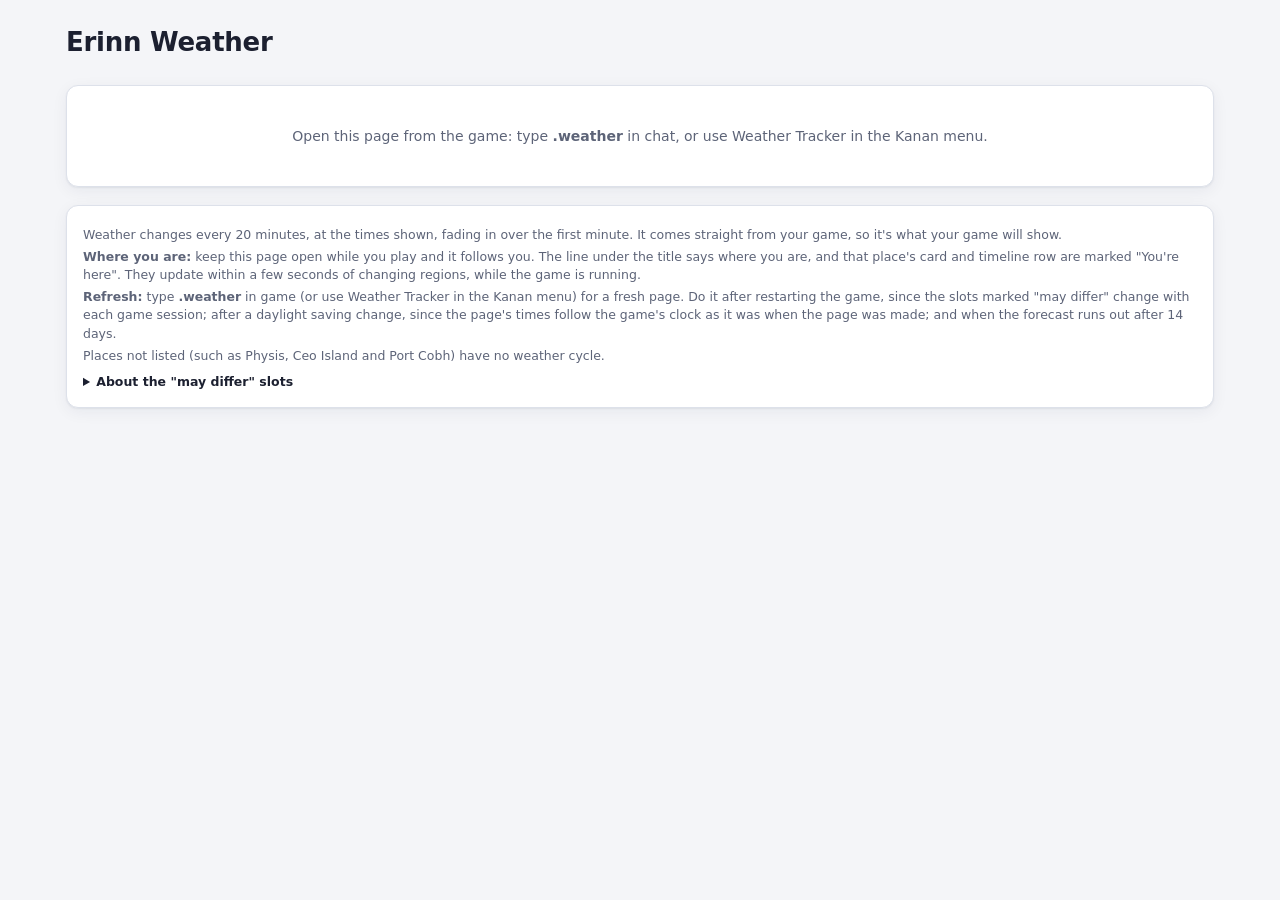
<file: Kanan/WeatherTracker.html>
<!doctype html>
<html lang="en">
<head>
<meta charset="utf-8">
<meta name="viewport" content="width=device-width, initial-scale=1">
<title>Erinn Weather</title>
<style>
:root {
  --bg: #f4f5f8;
  --panel: #ffffff;
  --panel-2: #eef0f5;
  --text: #1c2030;
  --muted: #5d6478;
  --line: #dde1ea;
  --accent: #3b6ee8;
  --clear: #f2b63c;
  --cloudy: #9aa4b5;
  --rain: #3f8ee0;
  --storm: #8c5ae8;
  --here: #19a974;
  --shadow: 0 1px 2px rgba(20, 30, 60, .06), 0 4px 16px rgba(20, 30, 60, .06);
}
@media (prefers-color-scheme: dark) {
  :root {
    --bg: #11131a;
    --panel: #1a1d27;
    --panel-2: #222633;
    --text: #e6e8ef;
    --muted: #9aa1b4;
    --line: #2c3141;
    --accent: #7ea2ff;
    --clear: #f3c14f;
    --cloudy: #7d879a;
    --rain: #4f9df0;
    --storm: #a57af5;
    --here: #34c98f;
    --shadow: 0 1px 2px rgba(0, 0, 0, .3), 0 4px 16px rgba(0, 0, 0, .25);
  }
}
* { box-sizing: border-box; }
html, body { margin: 0; }
body {
  background: var(--bg);
  color: var(--text);
  font: 14px/1.45 "Segoe UI", system-ui, -apple-system, Roboto, "Helvetica Neue", Arial, sans-serif;
}
.wrap { max-width: 1180px; margin: 0 auto; padding: 24px 16px 48px; }
header { display: flex; flex-wrap: wrap; align-items: flex-end; justify-content: space-between; gap: 12px; margin-bottom: 20px; }
h1 { font-size: 26px; margin: 0; letter-spacing: -.01em; }
h2 { font-size: 16px; margin: 0 0 10px; }
.sub { color: var(--muted); font-size: 13px; }
.clock { text-align: right; }
.live { margin-top: 3px; }
.live .dot { display: inline-block; width: 8px; height: 8px; border-radius: 50%; margin-right: 6px; background: var(--muted); }
.live.on .dot { background: var(--here); box-shadow: 0 0 0 3px color-mix(in srgb, var(--here) 25%, transparent); }
.clock .time { font-size: 22px; font-weight: 600; font-variant-numeric: tabular-nums; }
.legend { display: flex; flex-wrap: wrap; gap: 14px; margin: 12px 0 0; color: var(--muted); font-size: 13px; }
.legend span { display: inline-flex; align-items: center; gap: 6px; }
.swatch { width: 12px; height: 12px; border-radius: 3px; display: inline-block; }
.w0 { background: var(--clear); } .w1 { background: var(--cloudy); } .w2 { background: var(--rain); } .w3 { background: var(--storm); }
.panel { background: var(--panel); border: 1px solid var(--line); border-radius: 12px; box-shadow: var(--shadow); padding: 16px; margin-bottom: 18px; }
.upcoming { display: grid; grid-template-columns: repeat(auto-fill, minmax(250px, 1fr)); gap: 10px; }
.event { display: flex; gap: 10px; align-items: center; padding: 10px 12px; border-radius: 10px; background: var(--panel-2); }
.event .icon { flex: none; }
.event .what { font-weight: 600; }
.event .when { color: var(--muted); font-size: 12.5px; }
.event .count { margin-left: auto; font-weight: 700; font-variant-numeric: tabular-nums; white-space: nowrap; }
.toggle { display: inline-flex; border: 1px solid var(--line); border-radius: 8px; overflow: hidden; }
.toggle button { background: transparent; color: var(--muted); border: 0; padding: 5px 11px; font: inherit; font-size: 12.5px; cursor: pointer; }
.toggle button.on { background: var(--accent); color: #fff; }
.row-head { display: flex; flex-wrap: wrap; align-items: center; justify-content: space-between; gap: 10px; margin-bottom: 10px; }
.cards { display: grid; grid-template-columns: repeat(auto-fill, minmax(260px, 1fr)); gap: 12px; margin-bottom: 18px; }
.card { background: var(--panel); border: 1px solid var(--line); border-radius: 12px; box-shadow: var(--shadow); padding: 14px; position: relative; }
.card.here { border-color: var(--here); box-shadow: 0 0 0 1px var(--here), var(--shadow); }
.card .name { font-weight: 700; font-size: 15px; }
.card.here .name { padding-right: 88px; }
.card .also { color: var(--muted); font-size: 12px; margin-top: 2px; }
.card .badge { position: absolute; top: 12px; right: 12px; background: var(--here); color: #fff; font-size: 11px; font-weight: 700; padding: 2px 8px; border-radius: 99px; }
.card .now { display: flex; align-items: center; gap: 10px; margin: 10px 0 8px; }
.card .now .label { font-size: 17px; font-weight: 600; }
.card .now .for { color: var(--muted); font-size: 12.5px; }
.card .next { display: grid; grid-template-columns: auto 1fr; gap: 3px 10px; font-size: 13px; }
.card .next .k { color: var(--muted); }
.card .next .v { font-weight: 600; font-variant-numeric: tabular-nums; }
.strip { display: flex; height: 10px; border-radius: 4px; overflow: hidden; margin-top: 12px; }
.strip i { flex: 1; }
.strip-scale { display: flex; justify-content: space-between; color: var(--muted); font-size: 11px; margin-top: 3px; }
.timeline-scroll { overflow-x: auto; border: 1px solid var(--line); border-radius: 10px; }
/* As wide as the whole timeline, so the sticky name column stays pinned however far it scrolls. */
.timeline { position: relative; width: max-content; min-width: 100%; }
.tl-row { display: flex; align-items: stretch; border-bottom: 1px solid var(--line); }
.tl-row:last-child { border-bottom: 0; }
.tl-name { position: sticky; left: 0; z-index: 2; flex: none; width: 190px; padding: 7px 10px; background: var(--panel); border-right: 1px solid var(--line); font-size: 12.5px; font-weight: 600; line-height: 1.3; }
.tl-row.here .tl-name { color: var(--here); }
.tl-track { position: relative; flex: none; min-height: 32px; }
.tl-run { position: absolute; top: calc(50% - 11px); height: 22px; border-radius: 3px; }
.tl-run:hover { outline: 2px solid var(--text); z-index: 1; }
.tl-run.dim { opacity: .12; }
.hatch, .tl-run.unsure, .strip i.unsure { background-image: repeating-linear-gradient(135deg, rgba(0, 0, 0, .45) 0 2px, transparent 2px 5px); }
.swatch.hatch { background-color: var(--muted); }
.maydiffer { display: inline-block; margin-left: 4px; padding: 0 6px; border-radius: 99px; border: 1px dashed var(--muted); color: var(--text); font-size: 11px; font-weight: 700; text-decoration: none; cursor: pointer; }
.maydiffer:hover { border-color: var(--accent); color: var(--accent); }
.legend a { color: var(--accent); }
.tl-controls { display: flex; flex-wrap: wrap; gap: 10px; align-items: center; }
.chips { display: inline-flex; flex-wrap: wrap; gap: 6px; }
.chip { display: inline-flex; align-items: center; gap: 6px; border: 1px solid var(--line); background: transparent; color: var(--muted); border-radius: 99px; padding: 4px 11px 4px 8px; font: inherit; font-size: 12.5px; cursor: pointer; }
.chip .swatch { opacity: .35; }
.chip.on { color: var(--text); border-color: var(--muted); background: var(--panel-2); }
.chip.on .swatch { opacity: 1; }
.chip.all { padding-left: 11px; }
.tl-axis { display: flex; height: 40px; border-bottom: 1px solid var(--line); }
.tl-axis .tl-name { font-weight: 400; color: var(--muted); background: var(--panel); padding-top: 20px; }
.tl-ticks { position: relative; flex: none; }
.tl-tick { position: absolute; top: 18px; bottom: 0; border-left: 1px solid var(--line); padding: 3px 0 0 4px; font-size: 11px; color: var(--muted); white-space: nowrap; }
.tl-tick.day { top: 0; border-left-color: var(--muted); color: var(--text); font-weight: 600; padding-top: 2px; }
.tl-now { position: absolute; top: 0; bottom: 0; width: 2px; background: #e5484d; z-index: 1; pointer-events: none; }
.tl-now::before { content: "now"; position: absolute; top: 2px; left: 4px; font-size: 10px; font-weight: 700; color: #e5484d; }
.tip { position: fixed; z-index: 10; pointer-events: none; background: var(--text); color: var(--bg); font-size: 12.5px; padding: 6px 9px; border-radius: 7px; white-space: nowrap; display: none; }
.note { color: var(--muted); font-size: 12.5px; }
.note p { margin: 4px 0; }
.note details { margin-top: 8px; }
.note summary { cursor: pointer; color: var(--text); }
.note details p { margin: 6px 0 0; }
.empty { padding: 40px; text-align: center; color: var(--muted); }
svg.wx { display: block; }
@media (max-width: 600px) {
  .tl-name { width: 110px; }
  .clock { text-align: left; }
}
</style>
</head>
<body>
<div class="wrap">
  <header>
    <div>
      <h1>Erinn Weather</h1>
      <div class="sub" id="source"></div>
      <div class="sub live" id="live"></div>
    </div>
    <div class="clock">
      <div class="time" id="clock"></div>
      <div class="sub" id="date"></div>
    </div>
  </header>

  <div id="app"></div>

  <div class="note panel">
    <p>Weather changes every 20 minutes, at the times shown, fading in over the first minute. It comes straight from your game, so it's what your game will show.</p>
    <p><b>Where you are:</b> keep this page open while you play and it follows you. The line under the title says where you are, and that place's card and timeline row are marked "You're here". They update within a few seconds of changing regions, while the game is running.</p>
    <p><b>Refresh:</b> type <b>.weather</b> in game (or use Weather Tracker in the Kanan menu) for a fresh page. Do it after restarting the game, since the slots marked "may differ" change with each game session; after a daylight saving change, since the page's times follow the game's clock as it was when the page was made; and when the forecast runs out after 14 days.</p>
    <p>Places not listed (such as Physis, Ceo Island and Port Cobh) have no weather cycle.</p>
    <details id="maydiffer-info">
      <summary><b>About the "may differ" slots</b></summary>
      <p>The game works out a year of weather, one 20-minute slot at a time, by rolling its random number generator with each region's weather table. The generator has a bug: every 625 rolls it reads one number from past the end of its list, and that number is really a spot in the game's memory. So about every 8.7 days, one 20-minute slot is decided by where the game happened to load in memory, not by the weather tables.</p>
      <p>Your game decides those slots when it starts and keeps them until you close it, and this page shows exactly what your game will show. But they can be different after you restart the game, for other players, and on the game servers. They fall at the same moment in every region, and often turn out the same way everywhere, all clear or all rain, because they come from the same few numbers.</p>
      <p>The servers use their own weather for the few things that check it, like event items that only count in the rain. So during these slots, something that needs rain can fail even though it's raining on your screen, or work when it isn't.</p>
      <p>Everything else, over 99.8% of the forecast, is the same for everyone.</p>
    </details>
  </div>
</div>
<div class="tip" id="tip"></div>

<script>
"use strict";
const DATA = /*KANAN_WEATHER_DATA*/null;

const NAMES = ["Clear", "Cloudy", "Rain", "Thunderstorm"];
const COLORS = ["var(--clear)", "var(--cloudy)", "var(--rain)", "var(--storm)"];
const $ = (id) => document.getElementById(id);

function icon(type, size) {
  const s = size || 28;
  const sun = '<circle cx="12" cy="12" r="4.5" fill="var(--clear)"/>' +
    [0, 45, 90, 135, 180, 225, 270, 315].map(a => `<rect x="11.2" y="1.5" width="1.6" height="3.6" rx=".8" fill="var(--clear)" transform="rotate(${a} 12 12)"/>`).join("");
  const cloud = (fill, y) => `<path d="M7 ${17 + y}h10.5a4 4 0 0 0 .4-8 5.5 5.5 0 0 0-10.6 1.5A3.3 3.3 0 0 0 7 ${17 + y}z" fill="${fill}"/>`;
  const drops = '<path d="M8 19.5l-1 2.5M12 19.5l-1 2.5M16 19.5l-1 2.5" stroke="var(--rain)" stroke-width="1.6" stroke-linecap="round"/>';
  const bolt = '<path d="M12.5 15l-2.5 4h2.4l-1.4 4 4.5-5.4h-2.5l1.5-2.6z" fill="#ffcf3f"/>';
  const body = [sun, cloud("var(--cloudy)", 0), cloud("var(--cloudy)", -2) + drops, cloud("var(--storm)", -2) + bolt][type];
  return `<svg class="wx" width="${s}" height="${s}" viewBox="0 0 24 24" aria-label="${NAMES[type]}">${body}</svg>`;
}

function duration(ms) {
  if (ms < 60000) return "under a minute";
  let m = Math.round(ms / 60000);
  const d = Math.floor(m / 1440); m -= d * 1440;
  const h = Math.floor(m / 60); m -= h * 60;
  if (d) return `${d}d ${h}h`;
  if (h) return `${h}h ${m}m`;
  return `${m}m`;
}

function localTime(unixMs, withDay) {
  const d = new Date(unixMs);
  const t = d.toLocaleTimeString([], { hour: "numeric", minute: "2-digit" });
  if (!withDay) return t;
  const today = new Date();
  const tomorrow = new Date(today.getFullYear(), today.getMonth(), today.getDate() + 1);
  if (d.toDateString() === today.toDateString()) return `today ${t}`;
  if (d.toDateString() === tomorrow.toDateString()) return `tomorrow ${t}`;
  return d.toLocaleDateString([], { weekday: "short", month: "short", day: "numeric" }) + " " + t;
}

// Turns a table's slot string into runs of the same weather: {type, start, end, unsure} in game
// time (ms). Unsure slots (decided by the game session, see UNSURE_NOTE) are runs of their own.
function runsOf(table) {
  const runs = [];
  const w = table.weather;
  const unsure = new Set(table.unsure || []);
  let i = 0;
  while (i < w.length) {
    const u = unsure.has(i);
    let j = i + 1;
    while (j < w.length && w[j] === w[i] && unsure.has(j) === u) j++;
    runs.push({ type: +w[i], start: table.base + (table.first + i) * table.slot, end: table.base + (table.first + j) * table.slot, unsure: u });
    i = j;
  }
  return runs;
}

const UNSURE_NOTE = "Decided by your game session: may differ after restarting the game, and for other players. See About the \"may differ\" slots at the bottom of the page.";
// The same for the timeline's tooltip, which can show formatting.
const UNSURE_NOTE_HTML = 'Decided by your game session: may differ after restarting the game, and for other players.<br>See <b>About the "may differ" slots</b> at the bottom of the page.';
const MAY_DIFFER = '<a class="maydiffer" href="#maydiffer-info" data-info title="' + UNSURE_NOTE.replace(/"/g, "&quot;") + '">may differ</a>';

// Links to the explanation open it and scroll to it.
document.addEventListener("click", e => {
  const link = e.target.closest && e.target.closest("[data-info]");
  if (!link) return;
  e.preventDefault();
  const info = $("maydiffer-info");
  info.open = true;
  info.scrollIntoView({ behavior: "smooth", block: "center" });
});

let places = [];
let zoom = 6;          // pixels per 20-minute slot on the timeline
let filter = "all";    // upcoming events: "all" (every change) or one weather type ("0".."3")
let shown = loadShown(); // weather types shown at full color on the timeline

// The timeline's weather choice, remembered in this browser when it allows it.
function loadShown() {
  try {
    const saved = JSON.parse(localStorage.getItem("kananWeather.shown"));
    if (Array.isArray(saved) && saved.length) return new Set(saved);
  } catch (e) { }
  return new Set([0, 1, 2, 3]);
}

function saveShown() {
  try { localStorage.setItem("kananWeather.shown", JSON.stringify([...shown])); } catch (e) { }
}

function applyShown() {
  document.querySelectorAll("#shown .chip").forEach(c => {
    c.classList.toggle("on", c.dataset.s === "all" ? shown.size === 4 : shown.has(+c.dataset.s));
  });
  document.querySelectorAll(".tl-run").forEach(r => r.classList.toggle("dim", !shown.has(+r.dataset.t)));
}

function gameNow() { return Date.now() + DATA.offset; }
function toUnix(gameMs) { return gameMs - DATA.offset; }

function build() {
  if (!DATA) {
    $("app").innerHTML = '<div class="panel empty">Open this page from the game: type <b>.weather</b> in chat, or use Weather Tracker in the Kanan menu.</div>';
    return;
  }
  places = DATA.places.map(p => {
    const table = DATA.tables[p.table];
    return { ...p, tableName: p.table, table, runs: runsOf(table) };
  });
  const generated = new Date(DATA.generated);
  $("source").textContent = `From your game, ${generated.toLocaleString([], { weekday: "short", hour: "numeric", minute: "2-digit" })} · forecast to ${localTime(toUnix(lastEnd()), true)} · type .weather in game to refresh`;

  $("app").innerHTML = `
    <section class="panel">
      <div class="row-head">
        <h2>Coming up</h2>
        <div class="toggle" id="filter">
          <button data-f="all">All changes</button><button data-f="0">Clear</button><button data-f="1">Cloudy</button><button data-f="2">Rain</button><button data-f="3">Thunderstorm</button>
        </div>
      </div>
      <div class="upcoming" id="upcoming"></div>
    </section>
    <div class="cards" id="cards"></div>
    <section class="panel">
      <div class="row-head">
        <h2>Timeline</h2>
        <div class="tl-controls">
          <div class="chips" id="shown">
            <button class="chip all" data-s="all">All</button>
            <button class="chip" data-s="0"><i class="swatch w0"></i>Clear</button>
            <button class="chip" data-s="1"><i class="swatch w1"></i>Cloudy</button>
            <button class="chip" data-s="2"><i class="swatch w2"></i>Rain</button>
            <button class="chip" data-s="3"><i class="swatch w3"></i>Thunderstorm</button>
          </div>
          <div class="toggle" id="zoom">
            <button data-z="3">14 days</button><button data-z="6">Week</button><button data-z="14">Day</button>
          </div>
        </div>
      </div>
      <div class="timeline-scroll" id="scroll"><div class="timeline" id="timeline"></div></div>
      <div class="legend">
        <span><i class="swatch w0"></i>Clear</span>
        <span><i class="swatch w1"></i>Cloudy</span>
        <span><i class="swatch w2"></i>Rain</span>
        <span><i class="swatch w3"></i>Thunderstorm</span>
        <span><i class="swatch hatch"></i><span><b>May differ</b> (one 20-minute slot every ~8.7 days): see <a href="#maydiffer-info" data-info>About the "may differ" slots</a> at the bottom of the page</span></span>
      </div>
    </section>`;

  $("filter").addEventListener("click", e => { if (e.target.dataset.f) { filter = e.target.dataset.f; render(); } });
  $("zoom").addEventListener("click", e => { if (e.target.dataset.z) { zoom = +e.target.dataset.z; drawTimeline(true); } });
  $("shown").addEventListener("click", e => {
    const chip = e.target.closest(".chip");
    if (!chip) return;
    if (chip.dataset.s === "all") {
      shown = new Set([0, 1, 2, 3]);
    } else {
      const type = +chip.dataset.s;
      // From "everything", the first pick shows just that weather; after that, chips add or remove.
      if (shown.size === 4) shown = new Set([type]);
      else if (shown.has(type)) shown.delete(type);
      else shown.add(type);
      if (shown.size === 0) shown = new Set([0, 1, 2, 3]);
    }
    saveShown();
    applyShown();
  });
  render();
  drawTimeline(true);
  setInterval(render, 15000);
  setInterval(tick, 1000);
  pollLive();
  setInterval(pollLive, 5000);
  tick();
}

// Live location: while the game runs, Kanan keeps kananWeatherLive.js next to this page up to date
// with where you are ({region, group, table, time}), rewriting it when you change regions.
let live = null;

window.kananLive = function (d) {
  const moved = !live || live.region !== d.region || live.table !== d.table;
  live = d;
  if (moved && places.length) {
    for (const p of places) p.here = !!d.table && p.tableName === d.table;
    drawTimeline(false);
  }
  showLive();
};

function pollLive() {
  const old = $("live-script");
  if (old) old.remove();
  const script = document.createElement("script");
  script.id = "live-script";
  script.src = "kananWeatherLive.js?t=" + Date.now();
  document.head.appendChild(script);
}

function showLive() {
  const el = $("live");
  if (!live) return;
  const place = places.find(p => p.here);
  const where = place ? place.names.join(", ") : "a place without a weather cycle";
  const fresh = Date.now() - live.time < 90000;
  el.classList.toggle("on", fresh);
  el.innerHTML = '<span class="dot"></span>' + (fresh ?
    `Live: you're in ${where}` :
    `You were in ${where} at ${localTime(live.time)} (the location updates while the game is running)`);
}

function lastEnd() {
  return Math.min(...places.map(p => p.runs[p.runs.length - 1].end));
}

function tick() {
  const now = new Date();
  $("clock").textContent = now.toLocaleTimeString([], { hour: "numeric", minute: "2-digit", second: "2-digit" });
  $("date").textContent = now.toLocaleDateString([], { weekday: "long", month: "long", day: "numeric" });
  placeNowLine();
  showLive();
}

function currentRun(p, now) { return p.runs.find(r => r.start <= now && now < r.end); }
function nextRun(p, now, types) { return p.runs.find(r => r.start > now && types.includes(r.type)); }

function render() {
  if (!DATA) return;
  const now = gameNow();

  document.querySelectorAll("#filter button").forEach(b => b.classList.toggle("on", b.dataset.f === filter));
  document.querySelectorAll("#zoom button").forEach(b => b.classList.toggle("on", +b.dataset.z === zoom));

  // Coming up: the next weather in every place, soonest first. "All changes" lists what each place
  // changes to next; a weather type lists every coming run of it.
  const events = [];
  for (const p of places) {
    for (const r of p.runs) {
      if (r.end <= now) continue;
      if (filter === "all" ? r.start > now : r.type === +filter) events.push({ p, r });
    }
  }
  events.sort((a, b) => a.r.start - b.r.start);
  $("upcoming").innerHTML = events.slice(0, 12).map(({ p, r }) => {
    const active = r.start <= now;
    const when = active ? `until ${localTime(toUnix(r.end))}` : `${localTime(toUnix(r.start), true)} · lasts ${duration(r.end - r.start)}`;
    const count = active ? `now · ${duration(r.end - now)} left` : `in ${duration(r.start - now)}`;
    return `<div class="event"><span class="icon">${icon(r.type, 30)}</span><div><div class="what">${NAMES[r.type]} · ${p.names.join(", ")}</div><div class="when">${when}${r.unsure ? MAY_DIFFER : ""}</div></div><div class="count">${count}</div></div>`;
  }).join("") || '<div class="note">Nothing in the forecast window.</div>';

  // One card per place: what it is now, and when each kind of weather comes next.
  $("cards").innerHTML = places.map(p => {
    const cur = currentRun(p, now);
    const change = cur ? cur.end - now : 0;
    const strip = stripFor(p, now);
    const next = [0, 1, 2, 3].map(type => {
      const run = nextRun(p, now, [type]);
      const text = cur && cur.type === type ? `now, ${duration(cur.end - now)} left${cur.unsure ? MAY_DIFFER : ""}` :
        run ? `in ${duration(run.start - now)}${run.unsure ? MAY_DIFFER : ""}` : "not in the forecast";
      return `<span class="k">${NAMES[type]}</span><span class="v">${text}</span>`;
    }).join("");
    return `<div class="card${p.here ? " here" : ""}">
      ${p.here ? '<span class="badge">You\'re here</span>' : ""}
      <div class="name">${p.names.join(", ")}</div>
      ${p.also && p.also.length ? `<div class="also">Also ${p.also.join(", ")}</div>` : ""}
      <div class="now">${icon(cur ? cur.type : 0, 40)}<div><div class="label">${cur ? NAMES[cur.type] : "—"}</div><div class="for">changes in ${duration(change)}</div></div></div>
      <div class="next">${next}</div>
      <div class="strip">${strip}</div>
      <div class="strip-scale"><span>now</span><span>+12h</span><span>+24h</span></div>
    </div>`;
  }).join("");
}

// The next 24 hours as 72 colored slots.
function stripFor(p, now) {
  const t = p.table;
  const i0 = Math.floor((now - t.base) / t.slot) - t.first;
  const unsure = new Set(t.unsure || []);
  let out = "";
  for (let i = i0; i < i0 + 72 && i < t.weather.length; i++) {
    out += `<i${unsure.has(i) ? ' class="unsure"' : ""} style="background-color:${COLORS[+t.weather[i]]}"></i>`;
  }
  return out;
}

function firstStart() { return Math.max(...places.map(p => p.table.base + p.table.first * p.table.slot)); }
function slotMs() { return places[0].table.slot; }
function nowX() { return (gameNow() - firstStart()) / slotMs() * zoom; }

function drawTimeline(scrollToNow) {
  if (!places.length) return;
  const start = firstStart();
  const end = lastEnd();
  const slot = slotMs();
  const width = Math.round((end - start) / slot * zoom);

  // Hour and day ticks, in local time.
  const hourStep = zoom >= 14 ? 1 : zoom >= 6 ? 3 : 6;
  let ticks = "";
  const first = new Date(toUnix(start));
  first.setMinutes(0, 0, 0);
  for (let t = first.getTime(); t < toUnix(end); t += 3600000) {
    const d = new Date(t);
    const x = (t + DATA.offset - start) / slot * zoom;
    if (x < 0) continue;
    // Days on the top line, hours below them.
    if (d.getHours() === 0) {
      ticks += `<div class="tl-tick day" style="left:${x}px">${d.toLocaleDateString([], { weekday: "short", month: "short", day: "numeric" })}</div>`;
    }
    else if (d.getHours() % hourStep === 0) {
      ticks += `<div class="tl-tick" style="left:${x}px">${d.toLocaleTimeString([], { hour: "numeric" })}</div>`;
    }
  }

  let rows = `<div class="tl-axis"><div class="tl-name">Local time</div><div class="tl-ticks" style="width:${width}px">${ticks}</div></div>`;
  for (const p of places) {
    let runs = "";
    for (const r of p.runs) {
      const a = Math.max(r.start, start), b = Math.min(r.end, end);
      if (b <= a) continue;
      const x = (a - start) / slot * zoom, w = (b - a) / slot * zoom;
      runs += `<div class="tl-run${r.unsure ? " unsure" : ""}" style="left:${x}px;width:${Math.max(w - 1, 1)}px;background-color:${COLORS[r.type]}" data-t="${r.type}" data-s="${r.start}" data-e="${r.end}" data-u="${r.unsure ? 1 : 0}" data-n="${p.names.join(", ")}"></div>`;
    }
    // Lines break between place names, never inside one.
    const names = p.names.map(n => n.replace(/ /g, " ")).join(", ");
    rows += `<div class="tl-row${p.here ? " here" : ""}"><div class="tl-name">${names}</div><div class="tl-track" style="width:${width}px">${runs}</div></div>`;
  }
  $("timeline").innerHTML = rows + '<div class="tl-now"></div>';
  placeNowLine();
  applyShown();
  if (scrollToNow) $("scroll").scrollLeft = Math.max(0, nowX() - 60);
  render();
}

// The now line sits over the tracks, which start after the sticky name column.
function placeNowLine() {
  const nowLine = document.querySelector(".tl-now");
  const name = document.querySelector(".tl-name");
  if (nowLine && name) nowLine.style.left = (name.offsetWidth + nowX()) + "px";
}

// Tooltip for the timeline.
document.addEventListener("mousemove", e => {
  const tip = $("tip");
  const run = e.target.closest && e.target.closest(".tl-run");
  if (!run) { tip.style.display = "none"; return; }
  const s = +run.dataset.s, en = +run.dataset.e;
  tip.innerHTML = `<b>${NAMES[+run.dataset.t]}</b> · ${run.dataset.n}<br>${localTime(toUnix(s), true)} – ${localTime(toUnix(en))} (${duration(en - s)})` +
    (run.dataset.u === "1" ? `<br><i>${UNSURE_NOTE_HTML}</i>` : "");
  tip.style.display = "block";
  const x = Math.min(e.clientX + 14, window.innerWidth - tip.offsetWidth - 8);
  tip.style.left = x + "px";
  tip.style.top = (e.clientY + 16) + "px";
});

build();
</script>
</body>
</html>
</file>
